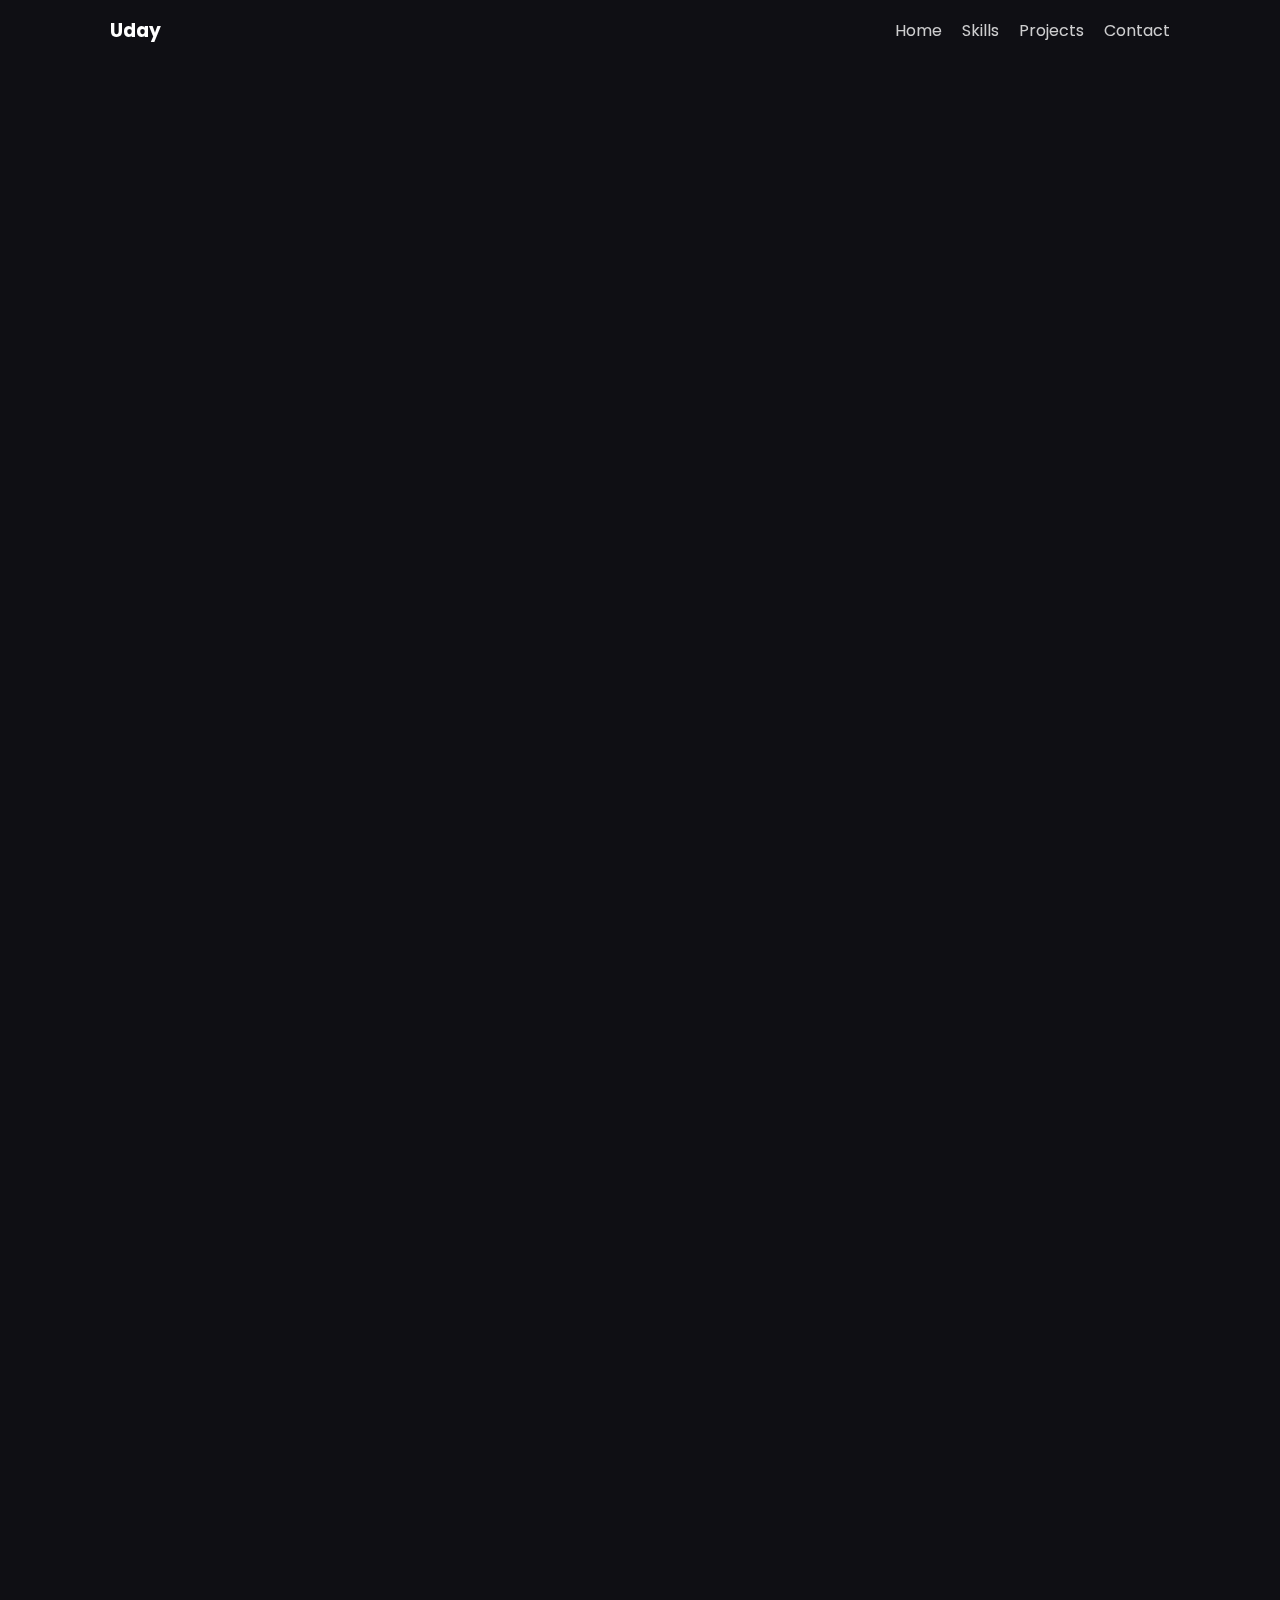
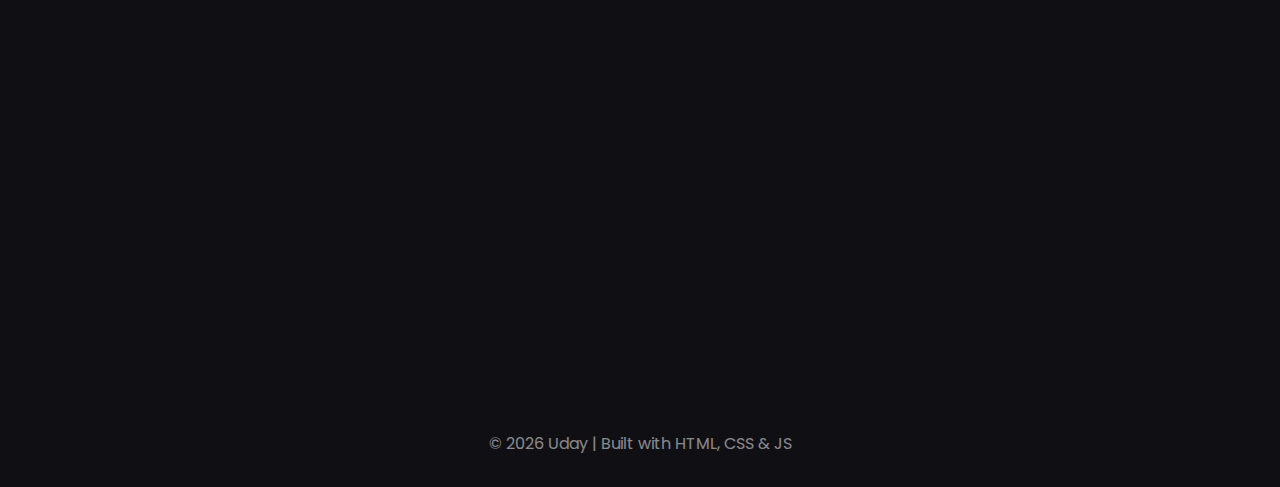
<file: index.html>
<!DOCTYPE html>
<html lang="en">
<head>
  <meta charset="UTF-8" />
  <meta name="viewport" content="width=device-width, initial-scale=1.0" />
  <title>Uday | Portfolio</title>
  <link href="https://fonts.googleapis.com/css2?family=Poppins:wght@300;400;600;700&display=swap" rel="stylesheet">
  <style>
    *{margin:0;padding:0;box-sizing:border-box;font-family:'Poppins',sans-serif}
    body{background:#0f0f14;color:#fff;scroll-behavior:smooth}
    a{text-decoration:none;color:inherit}
    header{position:fixed;top:0;width:100%;background:#0f0f14cc;backdrop-filter:blur(10px);z-index:10}
    nav{max-width:1100px;margin:auto;padding:16px 20px;display:flex;justify-content:space-between;align-items:center}
    nav ul{display:flex;gap:20px;list-style:none}
    nav li{cursor:pointer;opacity:.8}
    nav li:hover{opacity:1}
    section{min-height:100vh;padding:120px 20px;max-width:1100px;margin:auto}
    h1{font-size:3rem}
    h2{font-size:2rem;margin-bottom:30px}
    span{color:#7c7cff}
    p{opacity:.85;line-height:1.7}
    .btn{display:inline-block;margin-top:20px;padding:12px 30px;border-radius:30px;background:#7c7cff;color:#000;font-weight:600}
    .hero{display:grid;grid-template-columns:1fr 1fr;gap:40px;align-items:center}
    .card{background:#171720;border-radius:16px;padding:24px}
    .grid{display:grid;grid-template-columns:repeat(auto-fit,minmax(250px,1fr));gap:20px}
    .skill{background:#1d1d2b;padding:20px;border-radius:14px;text-align:center}
    .project{cursor:pointer;transition:.3s}
    .project:hover{transform:translateY(-6px)}
    footer{text-align:center;padding:30px 0;opacity:.6}
    .reveal{opacity:0;transform:translateY(40px);transition:1s}
    .reveal.active{opacity:1;transform:none}
    @media(max-width:768px){.hero{grid-template-columns:1fr} h1{font-size:2.2rem}}
  </style>
</head>
<body>

<header>
  <nav>
    <h3>Uday</h3>
    <ul>
      <li onclick="scrollToSection('home')">Home</li>
      <li onclick="scrollToSection('skills')">Skills</li>
      <li onclick="scrollToSection('projects')">Projects</li>
      <li onclick="scrollToSection('contact')">Contact</li>
    </ul>
  </nav>
</header>

<section id="home" class="hero reveal">
  <div>
    <h1>Hi, I'm <span>Uday</span></h1>
    <p>Computer Engineering student, web developer, content creator, and sketch artist. I build clean websites and document my creative journey.</p>
    <a class="btn" href="#projects">Explore Work</a>
  </div>
  <div class="card">
    <p>🎓 Third Year Computer Engineering</p>
    <p>💻 Web Development</p>
    <p>🎥 YouTube Creator</p>
    <p>🎨 Sketching</p>
  </div>
</section>

<section id="skills" class="reveal">
  <h2>Skills</h2>
  <div class="grid">
    <div class="skill">HTML, CSS, JavaScript</div>
    <div class="skill">DOM, Flexbox, Responsive UI</div>
    <div class="skill">API Integration</div>
    <div class="skill">DaVinci Resolve</div>
    <div class="skill">Sketching & Digital Art</div>
  </div>
</section>

<section id="projects" class="reveal">
  <h2>Projects</h2>
  <div class="grid">
    <div class="card project" onclick="openProject('Weather App using API')">
      <h3>Weather App</h3>
      <p>Real-time weather data using JavaScript API.</p>
    </div>
    <div class="card project" onclick="openProject('DOM Website')">
      <h3>DOM Website</h3>
      <p>Interactive website built using pure DOM concepts.</p>
    </div>
    <div class="card project" onclick="openProject('YouTube Vlogs')">
      <h3>YouTube Content</h3>
      <p>Hostel life & self-growth storytelling.</p>
    </div>
  </div>
</section>

<section id="contact" class="reveal">
  <h2>Contact</h2>
  <div class="card">
    <p>Email: udaykumar2600@email.com</p>
    <p>Instagram: @udaykx</p>
    <p>YouTube: udaylens</p>
  </div>
</section>

<footer>
  <p>© 2026 Uday | Built with HTML, CSS & JS</p>
</footer>

<script>
  function scrollToSection(id){
    document.getElementById(id).scrollIntoView({behavior:'smooth'});
  }

  function openProject(name){
    alert('Project Selected: ' + name);
  }

  const reveals=document.querySelectorAll('.reveal');
  window.addEventListener('scroll',()=>{
    reveals.forEach(el=>{
      const top=el.getBoundingClientRect().top;
      if(top < window.innerHeight - 100){
        el.classList.add('active');
      }
    });
  });
</script>

</body>
</html>
</file>
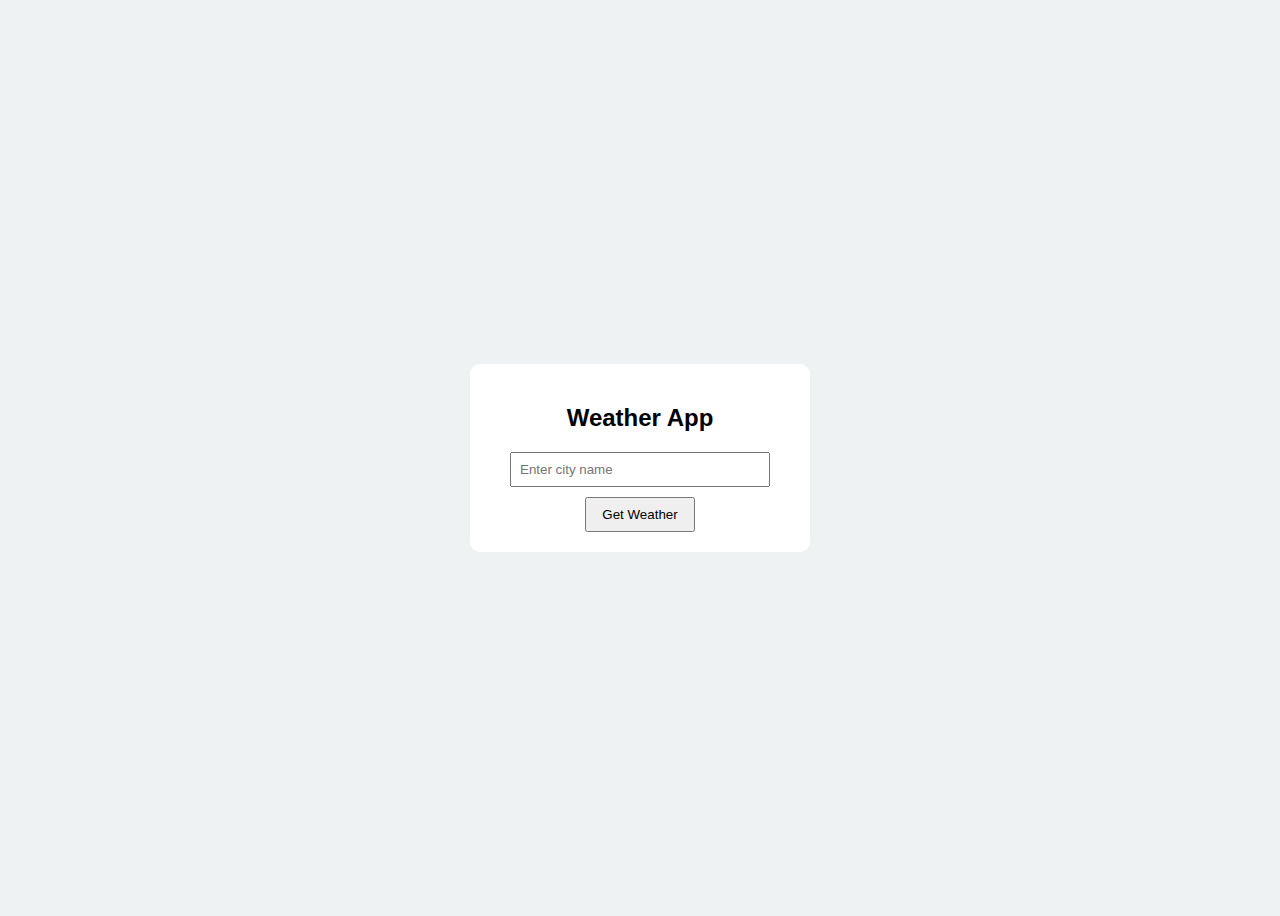
<file: api.html>
<!DOCTYPE html>
<html lang="en">
<head>
  <meta charset="UTF-8">
  <title>Weather App</title>
  <style>
    body {
      font-family: Arial;
      background: #eef2f3;
      display: flex;
      justify-content: center;
      align-items: center;
      height: 100vh;
    }
    .card {
      background: white;
      padding: 20px;
      border-radius: 10px;
      text-align: center;
      width: 300px;
    }
    input {
      padding: 8px;
      width: 80%;
    }
    button {
      padding: 8px 15px;
      margin-top: 10px;
      cursor: pointer;
    }
  </style>
</head>
<body>

<div class="card">
  <h2>Weather App</h2>
  <input type="text" id="city" placeholder="Enter city name">
  <br>
  <button onclick="getWeather()">Get Weather</button>
  <div id="output"></div>
</div>

<script>
  async function getWeather() {
    const city = document.getElementById("city").value;
    const apiKey = "YOUR_API_KEY"; // replace this
    const url = `https://api.openweathermap.org/data/2.5/weather?q=${city}&units=metric&appid=${apiKey}`;

    try {
      const response = await fetch(url);
      const data = await response.json();

      document.getElementById("output").innerHTML = `
        <h3>${data.name}</h3>
        <p>Temperature: ${data.main.temp} °C</p>
        <p>Humidity: ${data.main.humidity}%</p>
        <p>Weather: ${data.weather[0].description}</p>
      `;
    } catch (error) {
      document.getElementById("output").innerText = "City not found!";
    }
  }
</script>

</body>
</html>
</file>
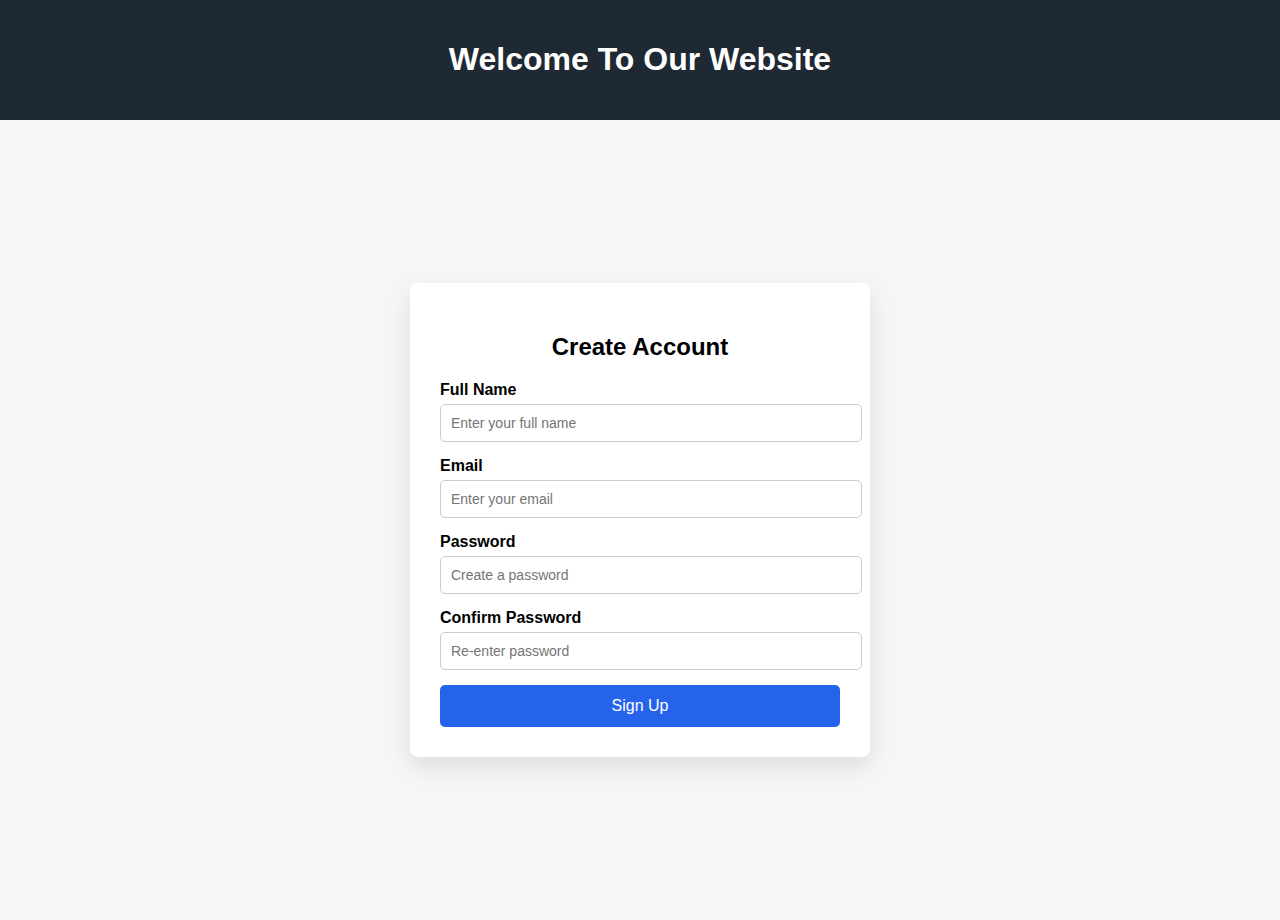
<file: form.html>
<!DOCTYPE html>
<html lang="en">
<head>
    <meta charset="UTF-8">
    <meta name="viewport" content="width=device-width, initial-scale=1.0">
    <title>Signup</title>

    <style>
        body {
            font-family: Arial, sans-serif;
            background: #f4f6f8;
            margin: 0;
            padding: 0;
        }

        header {
            background: #1f2933;
            color: white;
            text-align: center;
            padding: 20px;
        }

        main {
            display: flex;
            justify-content: center;
            align-items: center;
            min-height: calc(100vh - 100px);
        }

        form {
            background: white;
            padding: 30px;
            width: 100%;
            max-width: 400px;
            border-radius: 8px;
            box-shadow: 0 10px 25px rgba(0,0,0,0.1);
        }

        form h2 {
            text-align: center;
            margin-bottom: 20px;
        }

        label {
            display: block;
            margin-bottom: 5px;
            font-weight: 600;
        }

        input {
            width: 100%;
            padding: 10px;
            margin-bottom: 15px;
            border: 1px solid #ccc;
            border-radius: 5px;
            font-size: 14px;
        }

        input:focus {
            outline: none;
            border-color: #2563eb;
        }

        button {
            width: 100%;
            padding: 12px;
            background: #2563eb;
            color: white;
            border: none;
            border-radius: 5px;
            font-size: 16px;
            cursor: pointer;
        }

        button:hover {
            background: #1d4ed8;
        }
    </style>
</head>
<body>

<header>
    <h1>Welcome To Our Website</h1>
</header>

<main>
    <form action="/signup" method="post">
        <h2>Create Account</h2>

        <label for="fullname">Full Name</label>
        <input type="text" id="fullname" name="fullname" placeholder="Enter your full name" required>

        <label for="email">Email</label>
        <input type="email" id="email" name="email" placeholder="Enter your email" required>

        <label for="password">Password</label>
        <input type="password" id="password" name="password" placeholder="Create a password" required>

        <label for="confirm">Confirm Password</label>
        <input type="password" id="confirm" name="confirm" placeholder="Re-enter password" required>

        <button type="submit">Sign Up</button>
    </form>
</main>

</body>
</html>
</file>
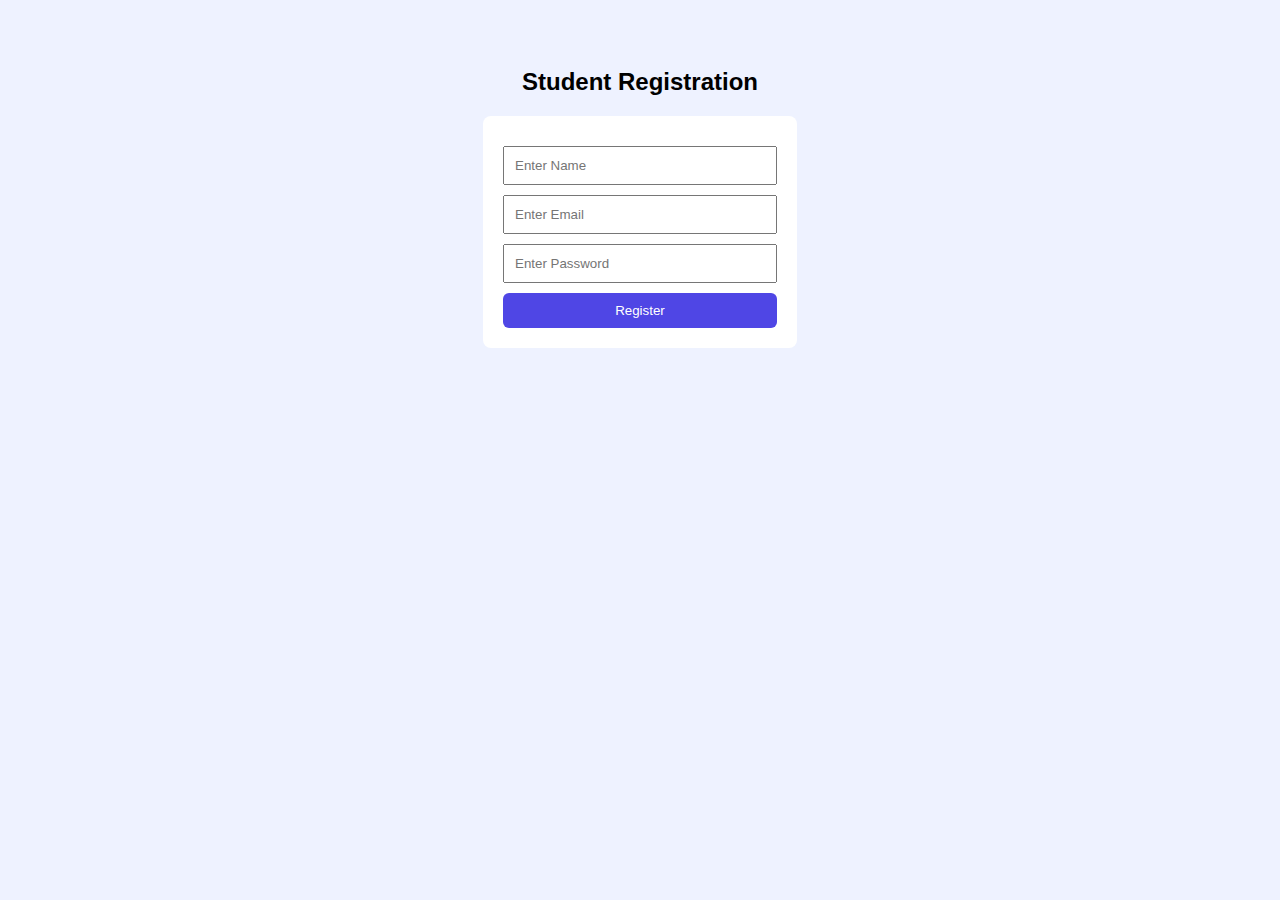
<file: htm.html>
<!DOCTYPE html>
<html lang="en">
<head>
    <meta charset="UTF-8">
    <title>Form Validation</title>
    <link rel="stylesheet" href="cs.css">
</head>
<body>

    <h2>Student Registration</h2>

    <form id="studentForm">
        <input type="text" id="name" placeholder="Enter Name">
        <input type="email" id="email" placeholder="Enter Email">
        <input type="password" id="password" placeholder="Enter Password">
        <button type="submit">Register</button>
    </form>

    <p id="message"></p>

    <script src="jss.js"></script>
</body>
</html>
</file>
<file: cs.css>
body {
    font-family: Arial;
    background: #eef2ff;
    text-align: center;
    padding: 40px;
}

form {
    display: inline-block;
    background: white;
    padding: 20px;
    border-radius: 8px;
}

input {
    display: block;
    margin: 10px 0;
    padding: 10px;
    width: 250px;
}

button {
    width: 100%;
    padding: 10px;
    background: #4f46e5;
    color: white;
    border: none;
    border-radius: 6px;
}
</file>
